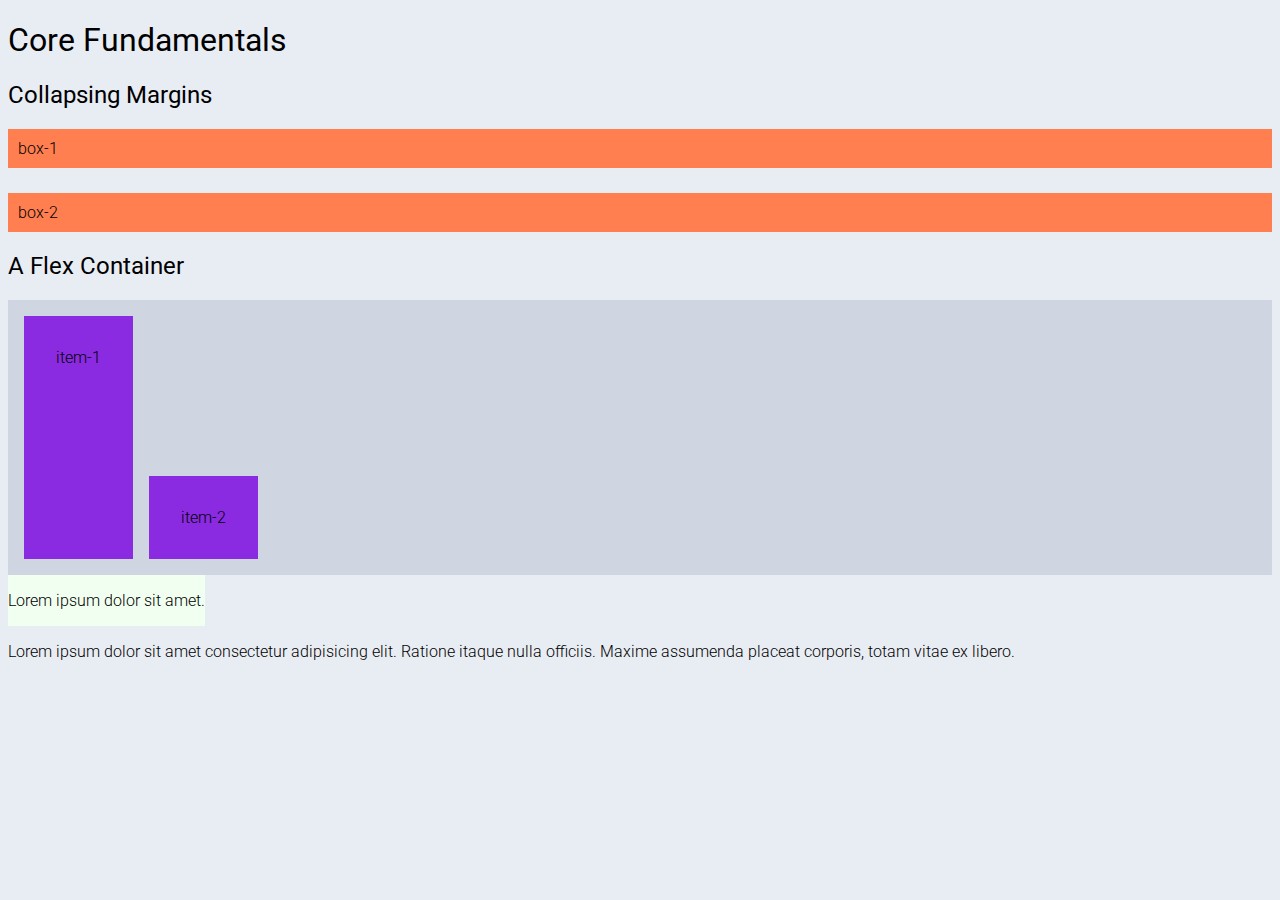
<file: 01_box-model-fundamentals/index.html>
<!DOCTYPE html>
<html lang="en">
<head>
    <meta charset="UTF-8">
    <meta http-equiv="X-UA-Compatible" content="IE=edge">
    <meta name="viewport" content="width=device-width, initial-scale=1.0">
    <link rel="stylesheet" href="style.css">
    <title>Sandbox | Core CSS Fundamentals</title>
</head>
<body>
    
    <h1>Core Fundamentals</h1>

    <h2>Collapsing Margins</h2>
    <div class="box box-1">box-1</div>
    <div class="box box-2">box-2</div>

    <h2>A Flex Container</h2>
    <div class="flex-container">
        <span class="flex-item">item-1</span>
        <div class="flex-item">item-2</div>
    </div>
    <span class="span">Lorem ipsum dolor sit amet.</span>
    <p>Lorem ipsum dolor sit amet consectetur adipisicing elit. Ratione itaque nulla officiis. Maxime assumenda placeat corporis, totam vitae ex libero.</p>

</body>
</html>
</file>
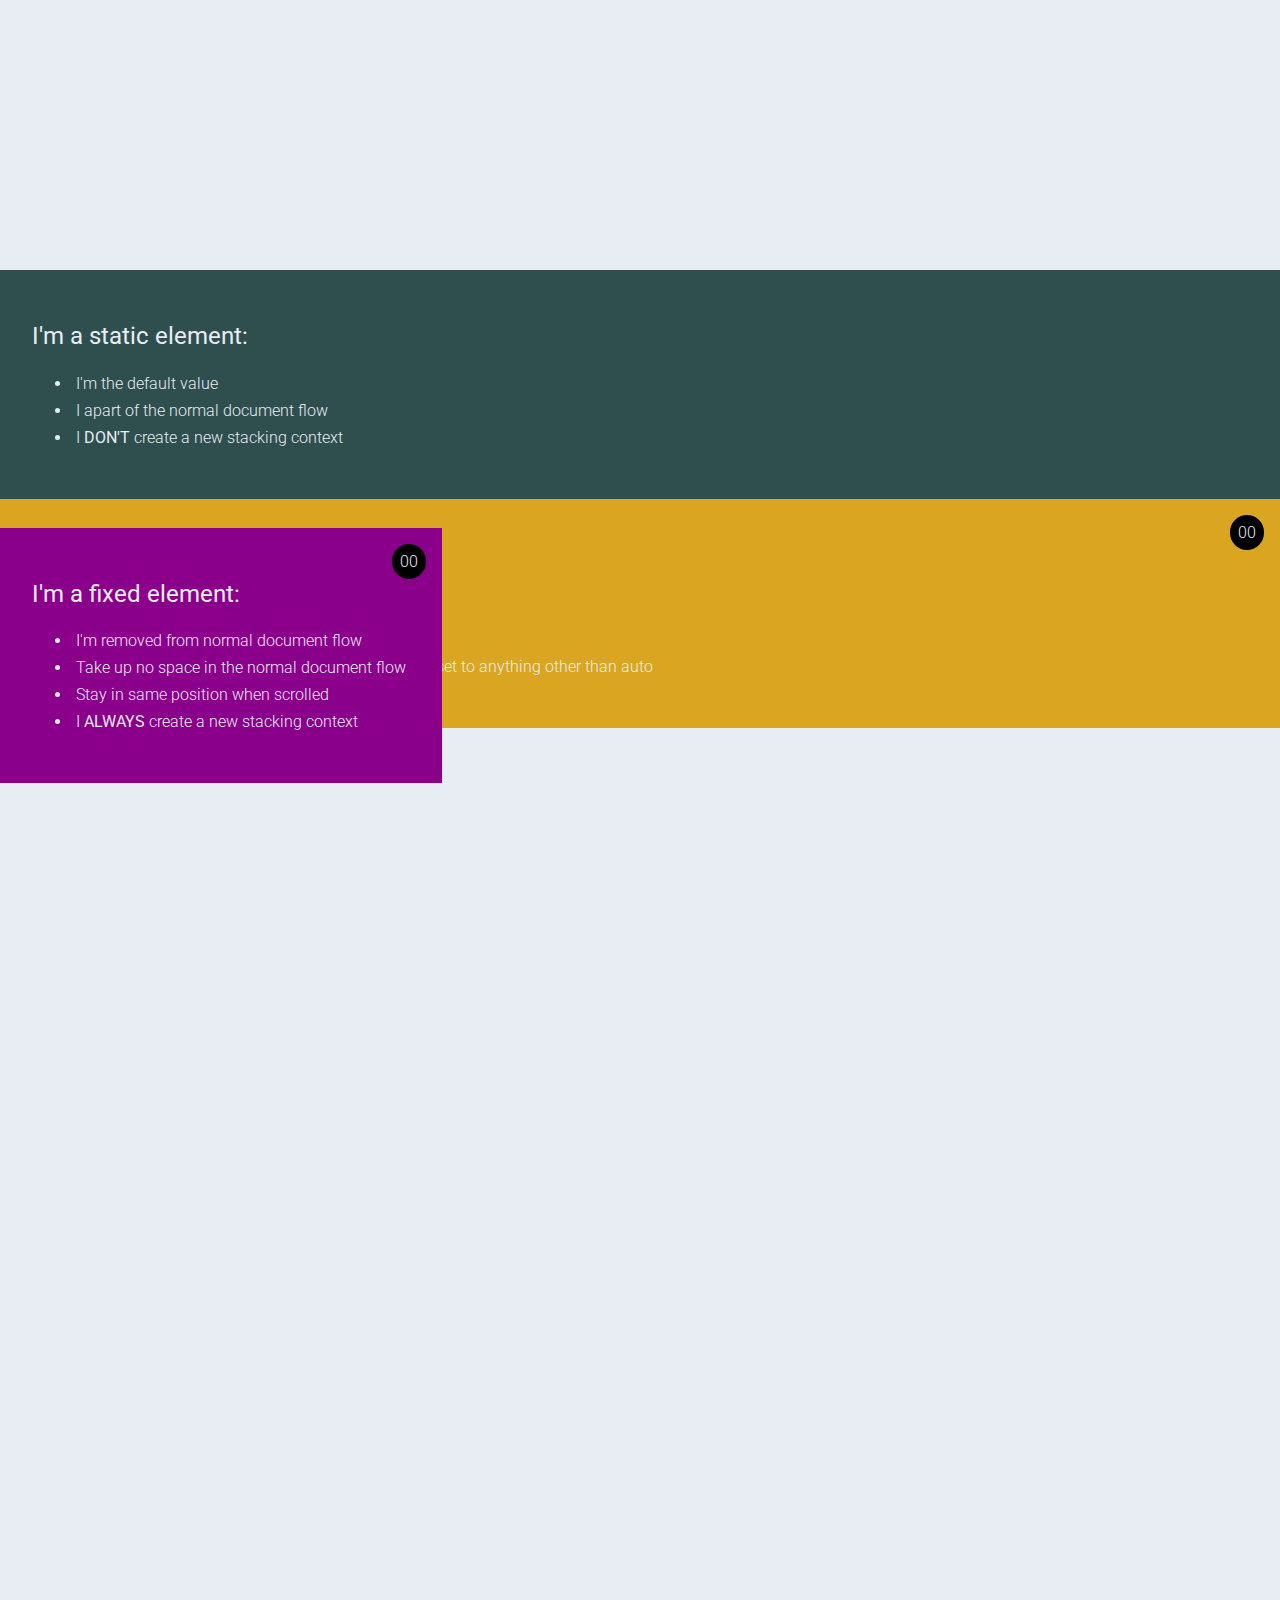
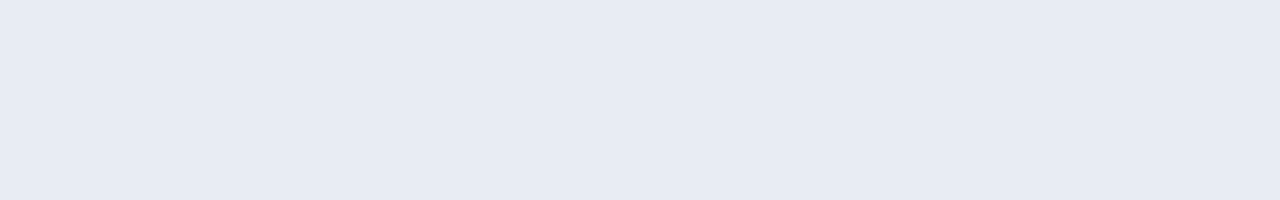
<file: 02_position-and-z-index-fundamentals/index.html>
<!DOCTYPE html>
<html lang="en">
<head>
    <meta charset="UTF-8">
    <meta http-equiv="X-UA-Compatible" content="IE=edge">
    <meta name="viewport" content="width=device-width, initial-scale=1.0">
    <link rel="stylesheet" href="style.css">
    <title> CSS Fundamentals | position & z-index</title>
</head>
<body>
    
    <div class="common-page-banner"></div>
    
    <!-- STATIC -->
    <div class="box box--static">
        <h2>I'm a static element:</h2>
        <ul class="box-list">
            <li class="box-list-item">I'm the default value</li>
            <li class="box-list-item">I apart of the normal document flow</li>
            <li class="box-list-item">I <strong>DON'T</strong> create a new stacking context</li>
        </ul>
    </div>

    <!-- STICKY -->
    <!-- <div class="box box--sticky | u-is-sticky">
        <span class="box-index-tracker">10</span>
        <h2>I'm a sticky element:</h2> 
        <ul class="box-list">
            <li class="box-list-item">I'm positioned in normal document flow</li>
            <li class="box-list-item">I offset relative to closest my scrolling ancestor</li>
            <li class="box-list-item">I stick to my nearest ancestor that has a scrolling feature</li>
            <li>I <strong>ALWAYS</strong> create a new stacking context</li>
        </ul>
    </div> -->

     <!-- ABSOLUTE -->
     <!-- <div class="box box--absolute | u-is-absolute">
        <span class="box-index-tracker">90</span>
        <h2>I'm an absolute element:</h2>
        <ul class="box-list">
            <li class="box-list-item">I'm removed from the normal document flow</li>
            <li class="box-list-item">Take up no space in the normal document flow</li>
            <li class="box-list-item">Am positioned relative to closest positioned ancestor</li>
            <li class="box-list-item">I don't collapse margins</li>
            <li class="box-list-item">I create a new stacking context when my z-index is set to anything other than auto</li>
        </ul>
    </div> -->

    <!-- RELATIVE -->
    <div class="box box--relative | u-is-relative">
        <span class="box-index-tracker">00</span>
        <h2>I'm a relative element</h2>
        <ul class="box-list">
            <li class="box-list-item">I'm positioned relative to the normal document flow</li>
            <li class="box-list-item">My offset doesn't affect any other elements</li>
            <li class="box-list-item">I create a new stacking context when my z-index is set to anything other than auto</li>
        </ul>
    </div>

    <!-- FIXED -->
    <div class="box box--fixed | u-is-fixed">
        <span class="box-index-tracker">00</span>
        <h2>I'm a fixed element:</h2>
        <ul class="box-list">
            <li class="box-list-item">I'm removed from normal document flow</li>
            <li class="box-list-item">Take up no space in the normal document flow</li>
            <li class="box-list-item">Stay in same position when scrolled</li>
            <li class="box-list-item">I <strong>ALWAYS</strong> create a new stacking context</li>
        </ul>
    </div>

</body>
</html>
</file>
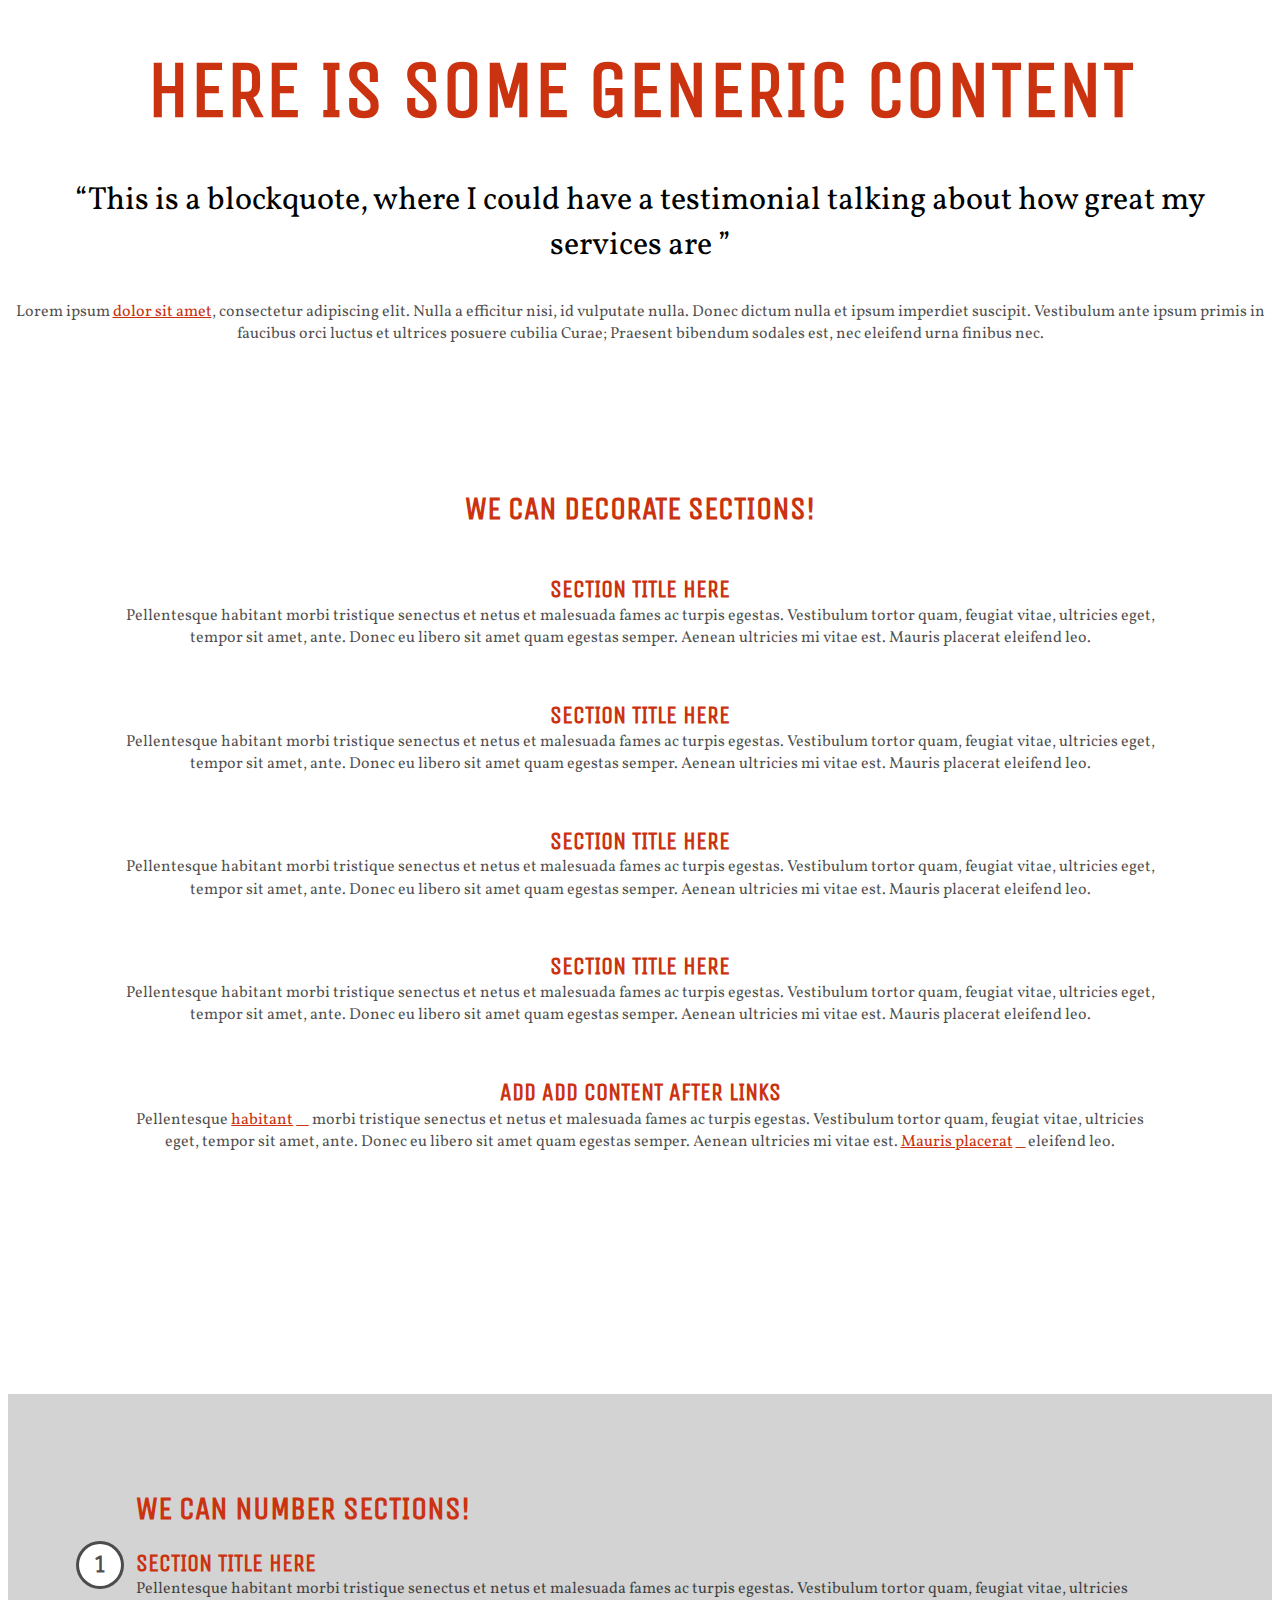
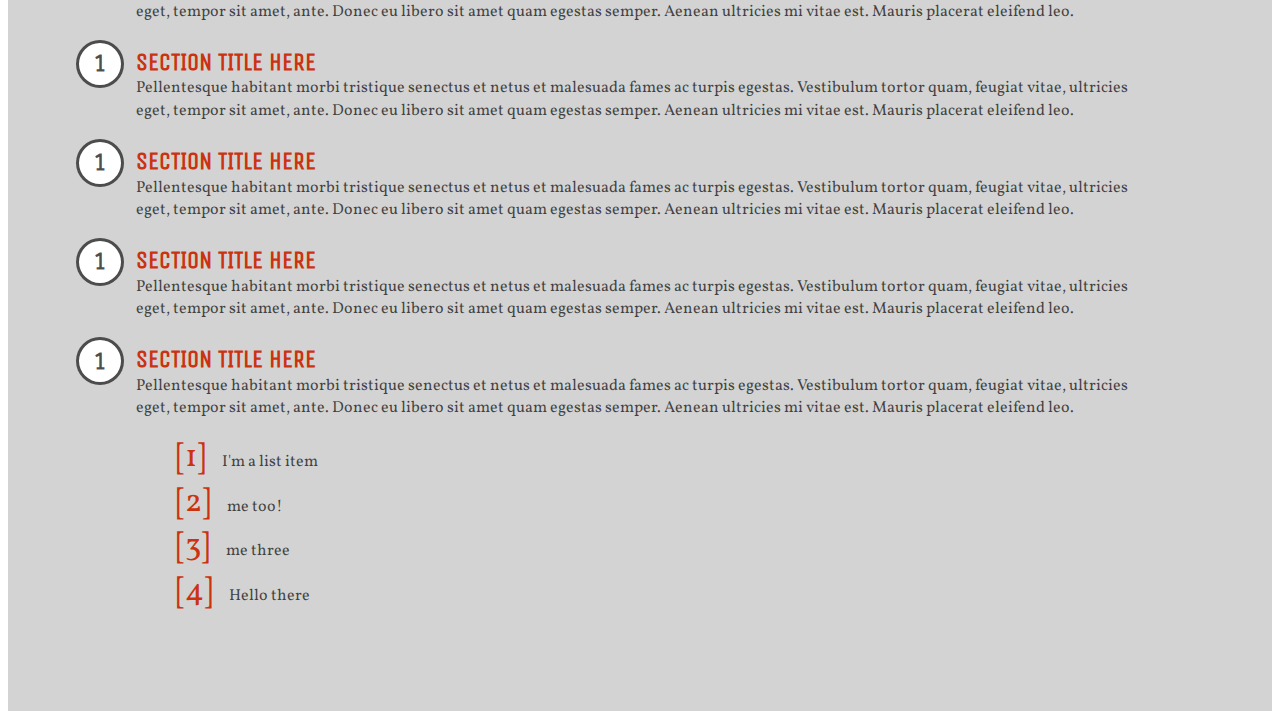
<file: 04_before-and-after-pseudo-elements/index.html>
<!DOCTYPE html>
<html lang="en">

<head>
    <meta charset="UTF-8">
    <meta http-equiv="X-UA-Compatible" content="IE=edge">
    <meta name="viewport" content="width=device-width, initial-scale=1.0">
    <link rel="stylesheet" href="https://cdnjs.cloudflare.com/ajax/libs/font-awesome/6.3.0/css/all.min.css" integrity="sha512-SzlrxWUlpfuzQ+pcUCosxcglQRNAq/DZjVsC0lE40xsADsfeQoEypE+enwcOiGjk/bSuGGKHEyjSoQ1zVisanQ==" crossorigin="anonymous" referrerpolicy="no-referrer" />
    <link rel="stylesheet" href="style.css">
    <title>CSS Fundamentals | Before & After Psuedo Elemetns</title>
</head>

<body>

    <h1 class="intro">Here is some generic content</h1>

    <blockquote>This is a blockquote, where I could have a testimonial talking about how great my services are
    </blockquote>

    <p>Lorem ipsum <a href="#" data-tool-tip="a cool tool tip">dolor sit amet</a>, consectetur adipiscing elit. Nulla a
        efficitur nisi, id vulputate nulla. Donec dictum nulla et ipsum imperdiet suscipit. Vestibulum ante ipsum primis
        in faucibus orci luctus et ultrices posuere cubilia Curae; Praesent bibendum sodales est, nec eleifend urna
        finibus nec. </p>


    <div class="decorations">
        <h1>We can decorate sections!</h1>
        <h2 class="section-title-with-deco">Section title here</h2>
        <p>Pellentesque habitant morbi tristique senectus et netus et malesuada fames ac turpis egestas. Vestibulum
            tortor quam, feugiat vitae, ultricies eget, tempor sit amet, ante. Donec eu libero sit amet quam egestas
            semper. Aenean ultricies mi vitae est. Mauris placerat eleifend leo.</p>
        <h2 class="section-title-with-deco">Section title here</h2>
        <p>Pellentesque habitant morbi tristique senectus et netus et malesuada fames ac turpis egestas. Vestibulum
            tortor quam, feugiat vitae, ultricies eget, tempor sit amet, ante. Donec eu libero sit amet quam egestas
            semper. Aenean ultricies mi vitae est. Mauris placerat eleifend leo.</p>
        <h2 class="section-title-with-deco">Section title here</h2>
        <p>Pellentesque habitant morbi tristique senectus et netus et malesuada fames ac turpis egestas. Vestibulum
            tortor quam, feugiat vitae, ultricies eget, tempor sit amet, ante. Donec eu libero sit amet quam egestas
            semper. Aenean ultricies mi vitae est. Mauris placerat eleifend leo.</p>
        <h2 class="section-title-with-deco">Section title here</h2>
        <p>Pellentesque habitant morbi tristique senectus et netus et malesuada fames ac turpis egestas. Vestibulum
            tortor quam, feugiat vitae, ultricies eget, tempor sit amet, ante. Donec eu libero sit amet quam egestas
            semper. Aenean ultricies mi vitae est. Mauris placerat eleifend leo.</p>
        <h2 class="section-title-with-deco">Add add content after links</h2>
        <p>Pellentesque <a href="example.pdf">habitant</a> morbi tristique senectus et netus et malesuada fames ac
            turpis egestas. Vestibulum tortor quam, feugiat vitae, ultricies eget, tempor sit amet, ante. Donec eu
            libero sit amet quam egestas semper. Aenean ultricies mi vitae est. <a href="https://#"
                target="_blank">Mauris placerat</a> eleifend leo.</p>
    </div>


    <div class="counters">
        <h1>We can number sections!</h1>
        <h2 class="section-title">Section title here</h2>
        <p>Pellentesque habitant morbi tristique senectus et netus et malesuada fames ac turpis egestas. Vestibulum
            tortor quam, feugiat vitae, ultricies eget, tempor sit amet, ante. Donec eu libero sit amet quam egestas
            semper. Aenean ultricies mi vitae est. Mauris placerat eleifend leo.</p>
        <h2 class="section-title">Section title here</h2>
        <p>Pellentesque habitant morbi tristique senectus et netus et malesuada fames ac turpis egestas. Vestibulum
            tortor quam, feugiat vitae, ultricies eget, tempor sit amet, ante. Donec eu libero sit amet quam egestas
            semper. Aenean ultricies mi vitae est. Mauris placerat eleifend leo.</p>
        <h2 class="section-title">Section title here</h2>
        <p>Pellentesque habitant morbi tristique senectus et netus et malesuada fames ac turpis egestas. Vestibulum
            tortor quam, feugiat vitae, ultricies eget, tempor sit amet, ante. Donec eu libero sit amet quam egestas
            semper. Aenean ultricies mi vitae est. Mauris placerat eleifend leo.</p>
        <h2 class="section-title">Section title here</h2>
        <p>Pellentesque habitant morbi tristique senectus et netus et malesuada fames ac turpis egestas. Vestibulum
            tortor quam, feugiat vitae, ultricies eget, tempor sit amet, ante. Donec eu libero sit amet quam egestas
            semper. Aenean ultricies mi vitae est. Mauris placerat eleifend leo.</p>
        <h2 class="section-title">Section title here</h2>
        <p>Pellentesque habitant morbi tristique senectus et netus et malesuada fames ac turpis egestas. Vestibulum
            tortor quam, feugiat vitae, ultricies eget, tempor sit amet, ante. Donec eu libero sit amet quam egestas
            semper. Aenean ultricies mi vitae est. Mauris placerat eleifend leo.</p>
        <ol>
            <li>I'm a list item</li>
            <li>me too!</li>
            <li>me three</li>
            <li>Hello there</li>
        </ol>

    </div>
</body>

</html>
</file>
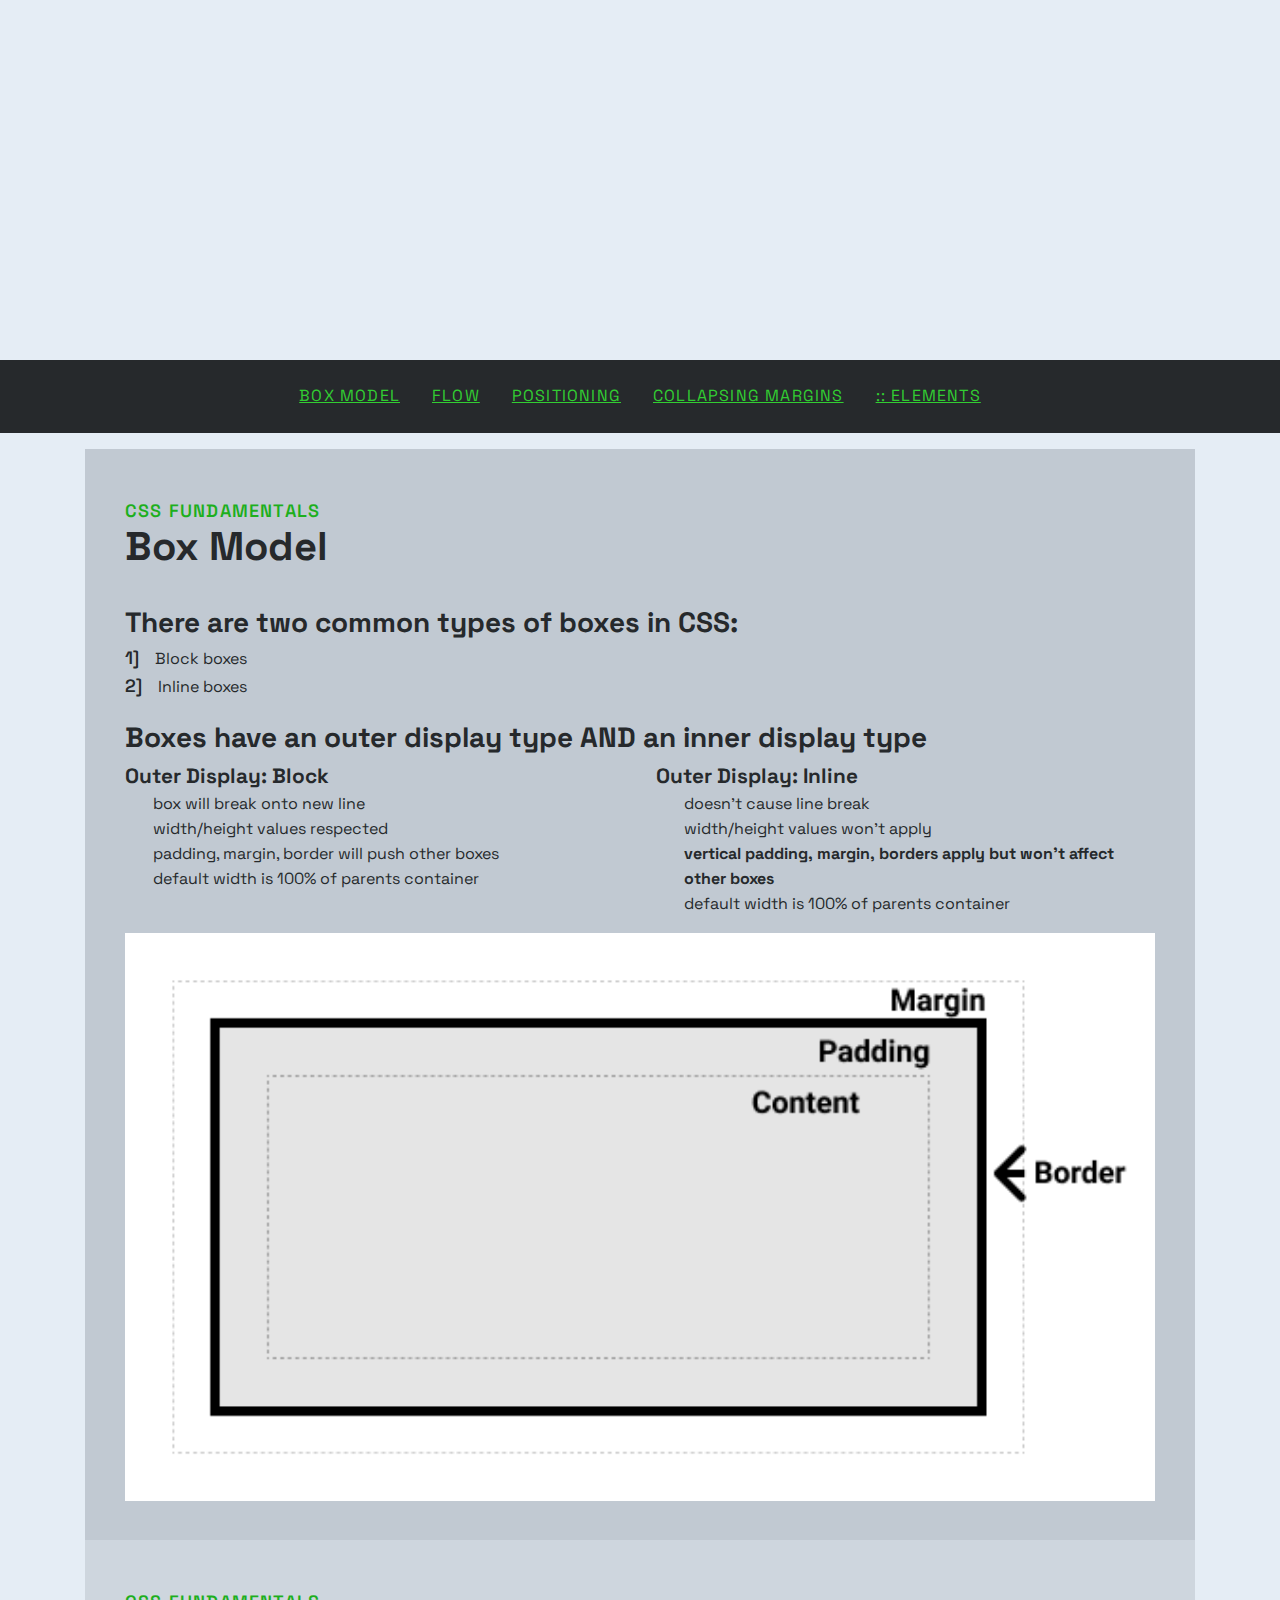
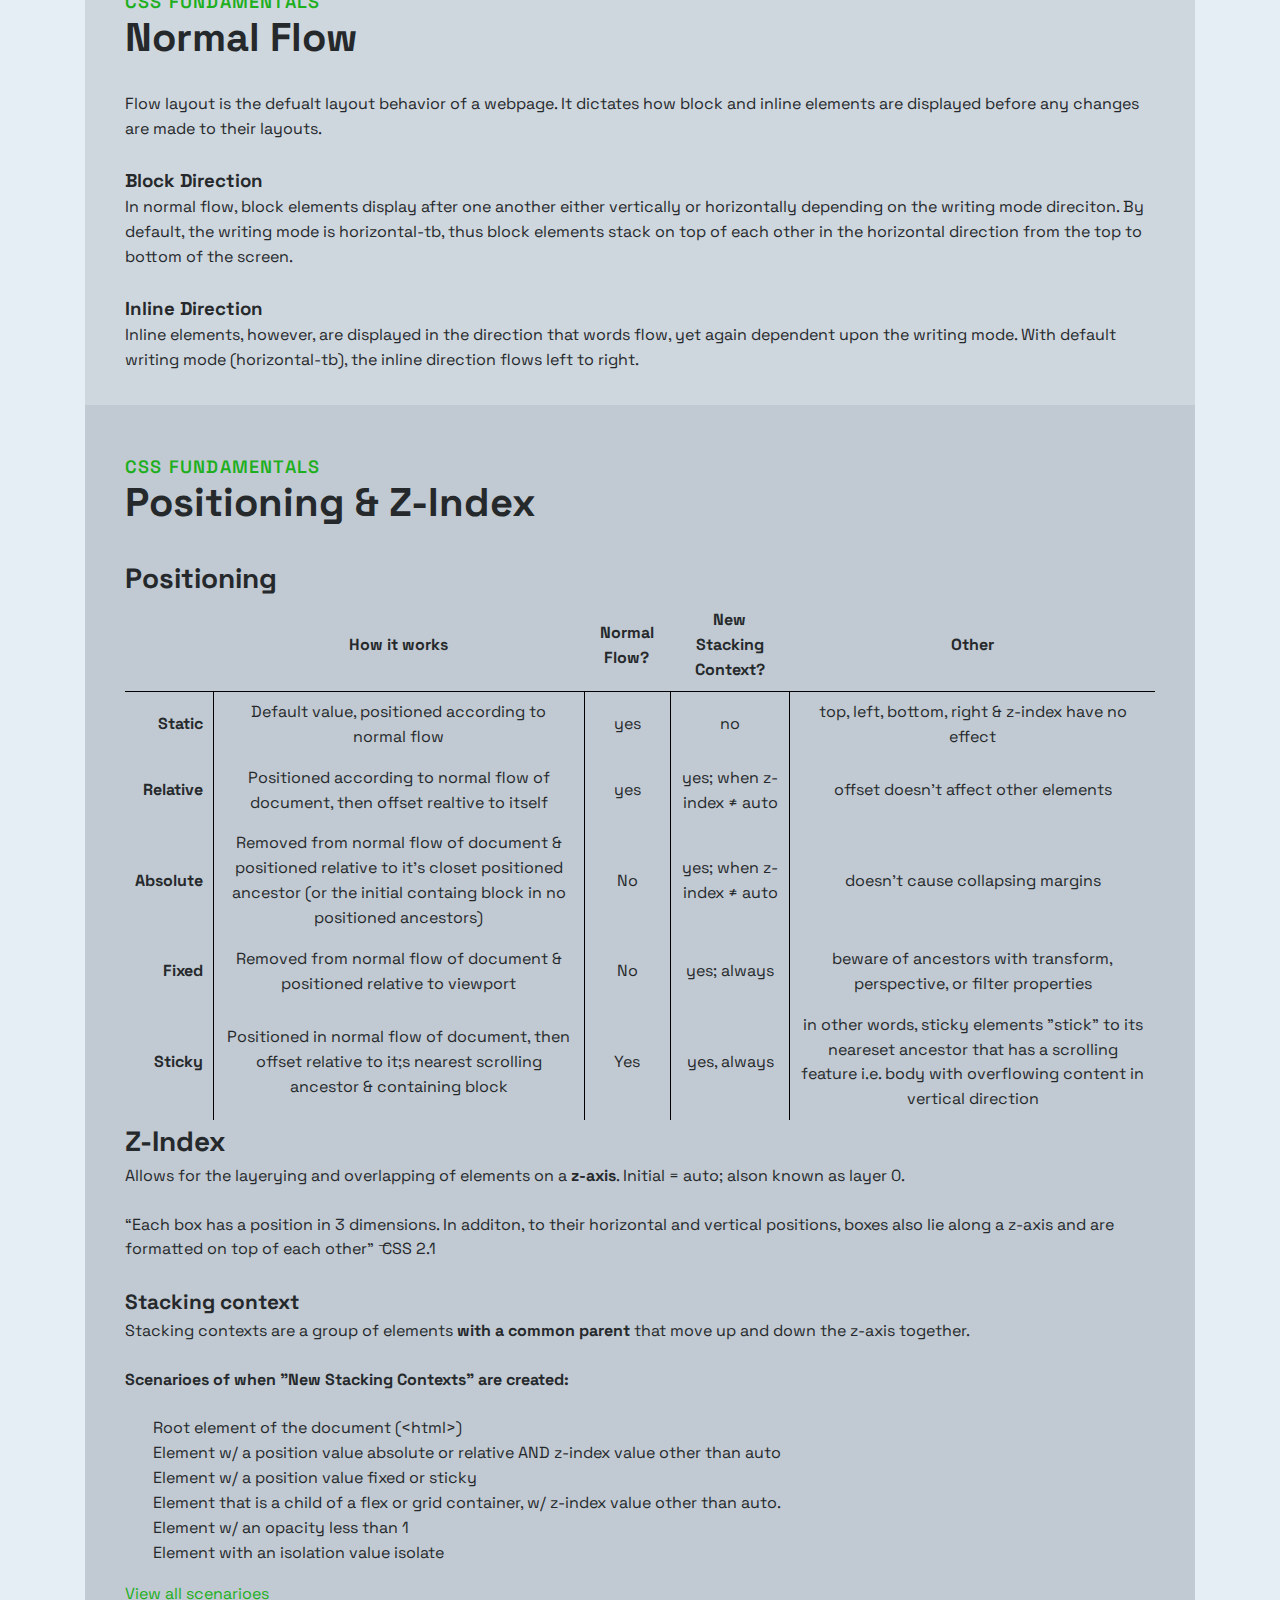
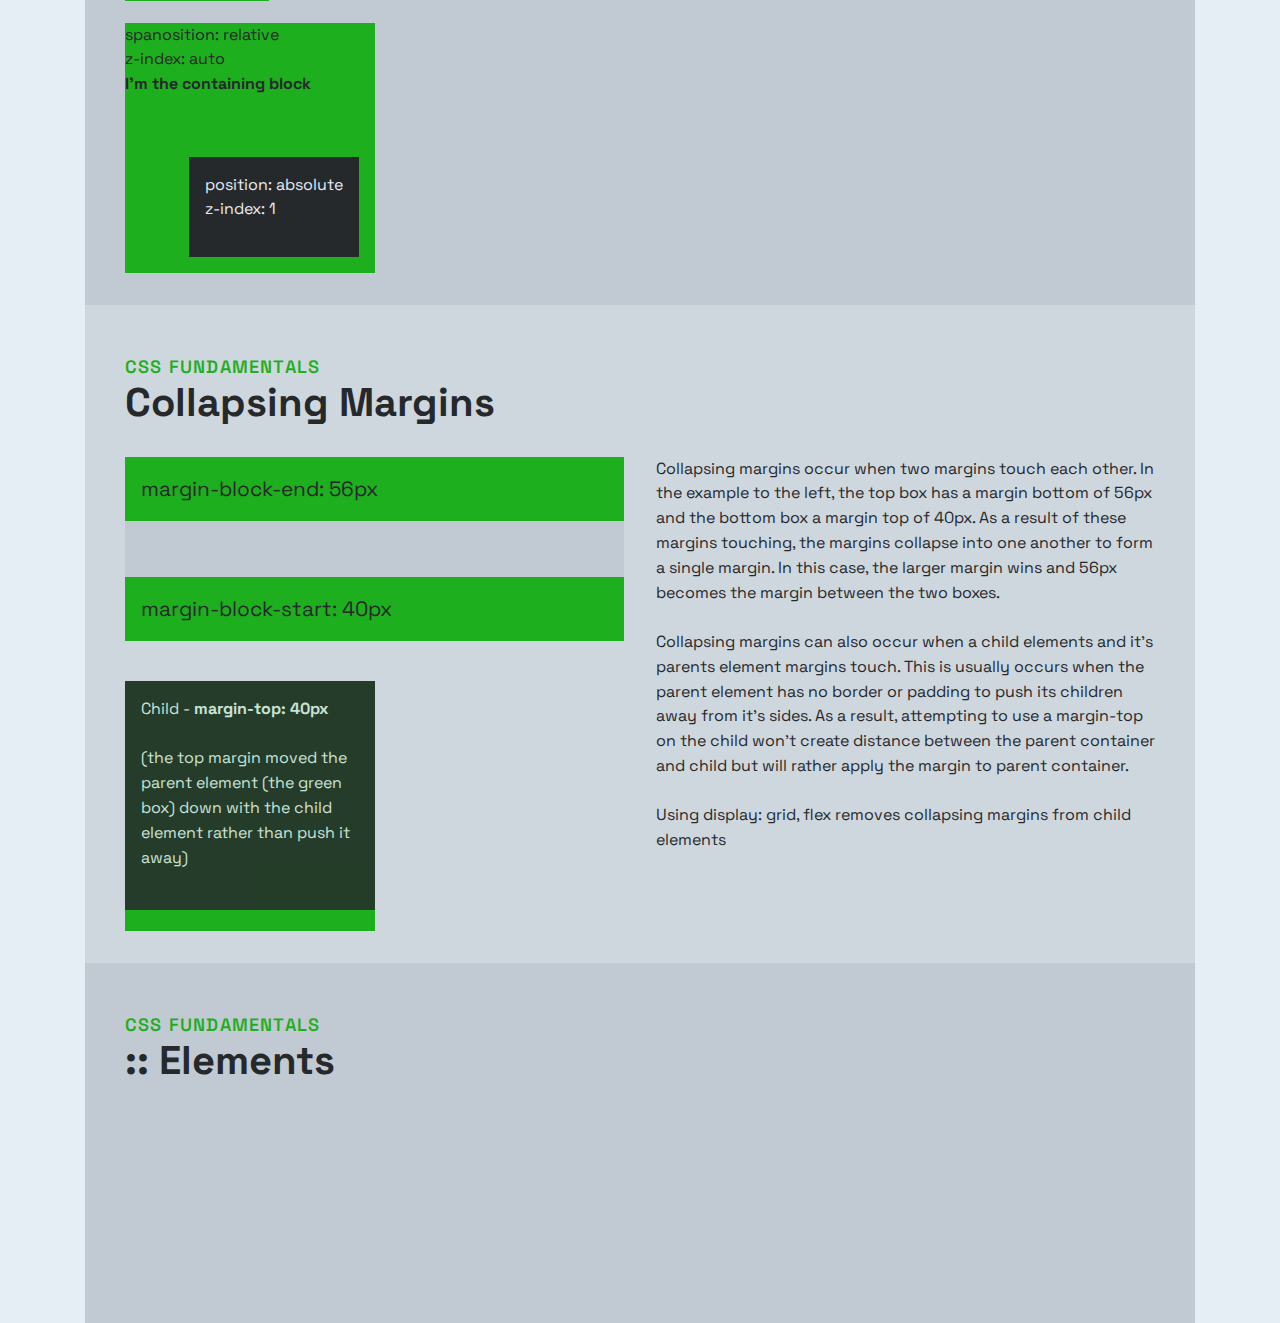
<file: 05_fundamentals-review/index.html>
<!DOCTYPE html>
<html lang="en">

<head>
    <meta charset="UTF-8">
    <meta http-equiv="X-UA-Compatible" content="IE=edge">
    <meta name="viewport" content="width=device-width, initial-scale=1.0">
    <link rel="stylesheet" href="https://cdnjs.cloudflare.com/ajax/libs/font-awesome/6.3.0/css/all.min.css"
        integrity="sha512-SzlrxWUlpfuzQ+pcUCosxcglQRNAq/DZjVsC0lE40xsADsfeQoEypE+enwcOiGjk/bSuGGKHEyjSoQ1zVisanQ=="
        crossorigin="anonymous" referrerpolicy="no-referrer" />
    <link rel="stylesheet" href="style.css">
    <title>CSS Fundamentals | Review</title>
</head>

<body>

    <div class="page-banner"></div>

    <nav class="main-nav">
        <div class="container">
            <ul class="main-nav-list">
                <li class="main-nav-item">
                    <a class="main-nav-link" href="#">BOX MODEL</a>
                </li>
                <li class="main-nav-item">
                    <a class="main-nav-link" href="#">FLOW</a>
                </li>
                <li class="main-nav-item">
                    <a class="main-nav-link" href="#">POSITIONING</a>
                </li>
                <li class="main-nav-item">
                    <a class="main-nav-link" href="#">COLLAPSING MARGINS</a>
                </li>
                <li class="main-nav-item">
                    <a class="main-nav-link" href="#">:: ELEMENTS</a>
                </li>
            </ul>
        </div>
    </nav>

    <div class="container">

        <!-- SECTION | box model -->
        <section class="page-section">
            <span class="overline">CSS FUNDAMENTALS</span>
            <h2 class="heading-2">Box Model</h2>
            <h3 class="heading-3">There are two common types of boxes in CSS:</h3>
            <ol class="ordered-list" style="font-size: inherit;">
                <li class="ordered-list-item">Block boxes</li>
                <li class="ordered-list-item">Inline boxes</li>
            </ol>
            <h3 class="heading-3">Boxes have an outer display type AND an inner display type</h3>
            <div class="even-columns">
                <div>
                    <h4 class="heading-4">Outer Display: Block</h4>
                    <ul class="unordered-list">
                        <li class="unordered-list-item">box will break onto new line</li>
                        <li class="unordered-list-item">width/height values respected</li>
                        <li class="unordered-list-item">padding, margin, border will push other boxes</li>
                        <li class="unordered-list-item">default width is 100% of parents container</li>
                    </ul>
                </div>
                <div>
                    <h4 class="heading-4">Outer Display: Inline</h4>
                    <ul class="unordered-list">
                        <li class="unordered-list-item">doesn't cause line break</li>
                        <li class="unordered-list-item">width/height values won't apply</li>
                        <li class="unordered-list-item"><strong>vertical padding, margin, borders apply but won't affect
                                other boxes</strong></li>
                        <li class="unordered-list-item">default width is 100% of parents container</li>
                    </ul>
                </div>
            </div>
            <img src="images/box-model.png" alt="CSS box model">
        </section>

        <!-- SECTION | normal flow -->
        <section class="page-section">
            <span class="overline">CSS FUNDAMENTALS</span>
            <h2 class="heading-2">Normal Flow</h2>
            <p>Flow layout is the defualt layout behavior of a webpage. It dictates how block and inline elements are
                displayed before any changes are made to their layouts.</p>
            <h3>Block Direction</h3>
            <p>In normal flow, block elements display after one another either vertically or horizontally depending on
                the writing mode direciton. By default, the writing mode is horizontal-tb, thus block elements stack on
                top of each other in the horizontal direction from the top to bottom of the screen.</p>
            <h3>Inline Direction</h3>
            Inline elements, however, are displayed in the direction that words flow, yet again dependent upon the
            writing mode. With default writing mode (horizontal-tb), the inline direction flows left to right.
        </section>

        <!-- SECTION | positioning & z-index -->
        <section class="page-section">
            <span class="overline">CSS FUNDAMENTALS</span>
            <h2 class="heading-2">Positioning & Z-Index</h2>

            <h3 class="heading-3">Positioning</h3>

            <table class="table" cellspacing="0">
                <tr class="table-heading-row">
                  <th>&nbsp;</th>
                  <th>How it works</th>
                  <th>Normal Flow?</th>
                  <th>New Stacking Context?</th>
                  <th>Other</th>
                </tr>
                <tr>
                  <th>Static</th>
                  <td>Default value, positioned according to normal flow</td>
                  <td>yes</td>
                  <td>no</td>
                  <td>top, left, bottom, right & z-index have no effect</td>
                </tr>
                <tr>
                  <th>Relative</th>
                  <td>Positioned according to normal flow of document, then offset realtive to itself</td>
                  <td>yes</td>
                  <td>yes; when z-index ≠ auto</td>
                  <td>offset doesn't affect other elements</td>
                </tr>
                <tr>
                  <th>Absolute</th>
                  <td>Removed from normal flow of document & positioned relative to it's closet positioned ancestor (or the initial containg block in no positioned ancestors) </td>
                  <td>No</td>
                  <td>yes; when z-index ≠ auto</td>
                  <td>doesn't cause collapsing margins</td>
                </tr>
                <tr>
                  <th>Fixed</th>
                  <td>Removed from normal flow of document & positioned relative to viewport</td>
                  <td>No</td>
                  <td>yes; always</td>
                  <td>beware of ancestors with transform, perspective, or filter properties</td>
                </tr>
                <tr>
                  <th>Sticky</th>
                  <td>Positioned in normal flow of document, then offset relative to it;s nearest scrolling ancestor & containing block</td>
                  <td>Yes</td>
                  <td>yes, always</td>
                  <td>in other words, sticky elements "stick" to its neareset ancestor that has a scrolling feature i.e. body with overflowing content in vertical direction</td>
                </tr>
              </table>
              
              <h3 class="heading-3">Z-Index</h3>
              <p>Allows for the layerying and overlapping of elements on a <strong>z-axis</strong>. Initial = auto; alson known as layer 0.</p>
              <p><q>Each box has a position in 3 dimensions. In additon, to their horizontal and vertical positions, boxes also lie along a z-axis and are formatted on top of each other</q>  ̶ CSS 2.1</p>
              <h4 class="heading-4">Stacking context</h4>
              <p>Stacking contexts are a group of elements <strong>with a common parent</strong> that move up and down the z-axis together.</p>
              <p><strong>Scenarioes of when "New Stacking Contexts" are created: </strong></p>
              <ul>
                <li class="unordered-list-item">Root element of the document (&lt;html&gt;)</li>
                <li class="unordered-list-item">Element w/ a position value absolute or relative AND z-index value other than auto</li>
                <li class="unordered-list-item">Element w/ a position value fixed or sticky</li>
                <li class="unordered-list-item">Element that is a child of a flex or grid container, w/ z-index value other than auto.</li>
                <li class="unordered-list-item">Element w/ an opacity less than 1</li>
                <li class="unordered-list-item">Element with an isolation value isolate</li>
              </ul>
              <a class="link link-primary" href="https://developer.mozilla.org/en-US/docs/Web/CSS/CSS_Positioning/Understanding_z_index/The_stacking_context" target="_blank">View all scenarioes</a>
              <div class="box-fixed box-primary">
                <span>spanosition: relative</span></br>
                <span>z-index: auto</span></br>
                <span><strong>I'm the containing block</strong></span>
                <div class="box-child box-child-bottom-right">
                    <span>position: absolute</span> </br>
                    <span>z-index: 1</span>
                </div>
              </div>
        </section>

        <!-- SECTION | collapsing margins -->
        <section class="page-section collapsing">
            <span class="overline">CSS FUNDAMENTALS</span>
            <h2 class="heading-2">Collapsing Margins</h2>
            <div class="even-columns">
                <div>
                    <div class="u-bg-neutral-400">
                        <div class="box box-primary | u-margin-block-end-56">
                            <span class="heading-4">margin-block-end: 56px</span>
                        </div>
                        <div class="box box-primary | u-margin-block-start-40">
                            <span class="heading-4">margin-block-start: 40px</span>
                        </div>
                    </div>
                    <div class="box box-fixed box-primary box-padding-none">
                        <div class="box-child | u-margin-block-start-40" style="opacity: .85;"><p>Child - <strong>margin-top: 40px</strong></p>
                        <p>(the top margin moved the parent element (the green box) down with the child element rather than push it away)</p></div>
                    </div>
                </div>
                <div>
                    <p>Collapsing margins occur when two margins touch each other. In the example to the left, the top box has a margin bottom of 56px and the bottom box a margin top of 40px. As a result of these margins touching, the margins collapse into one another to form a single margin. In this case, the larger margin wins and 56px becomes the margin between the two boxes.</p>
                    <p>Collapsing margins can also occur when a child elements and it's parents element margins touch.  This is usually occurs when the parent element has no border or padding to push its children away from it's sides. As a result, attempting to use a margin-top on the child won't create distance between the parent container and child but will rather apply the margin to parent container.</p>
                    <p>Using display: grid, flex removes collapsing margins from child elements</p>
                </div>
            </div>
        </section>

        <!-- SECTION | before & after pseudo elemtns -->
        <section class="page-section">
            <span class="overline">CSS FUNDAMENTALS</span>
            <h2 class="heading-2">:: Elements</h2>
        </section>

    </div>

</body>

</html>
</file>
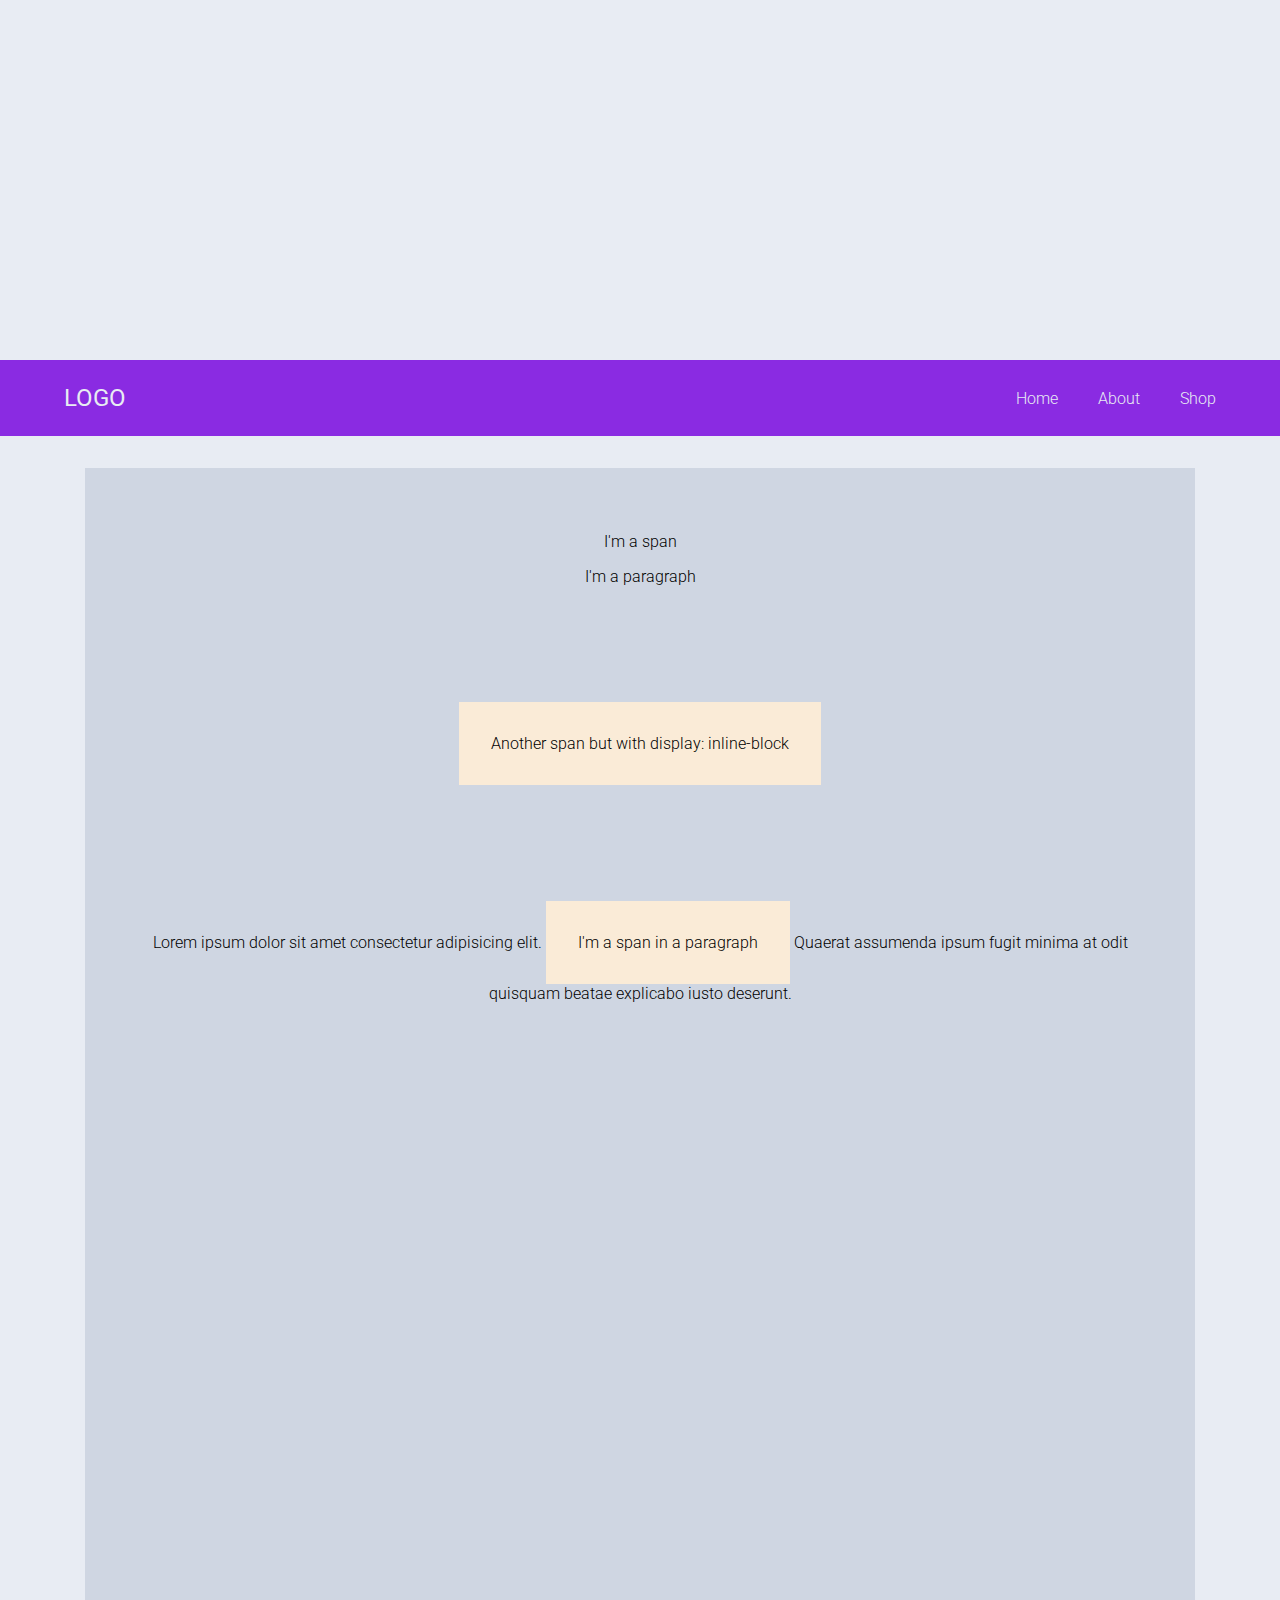
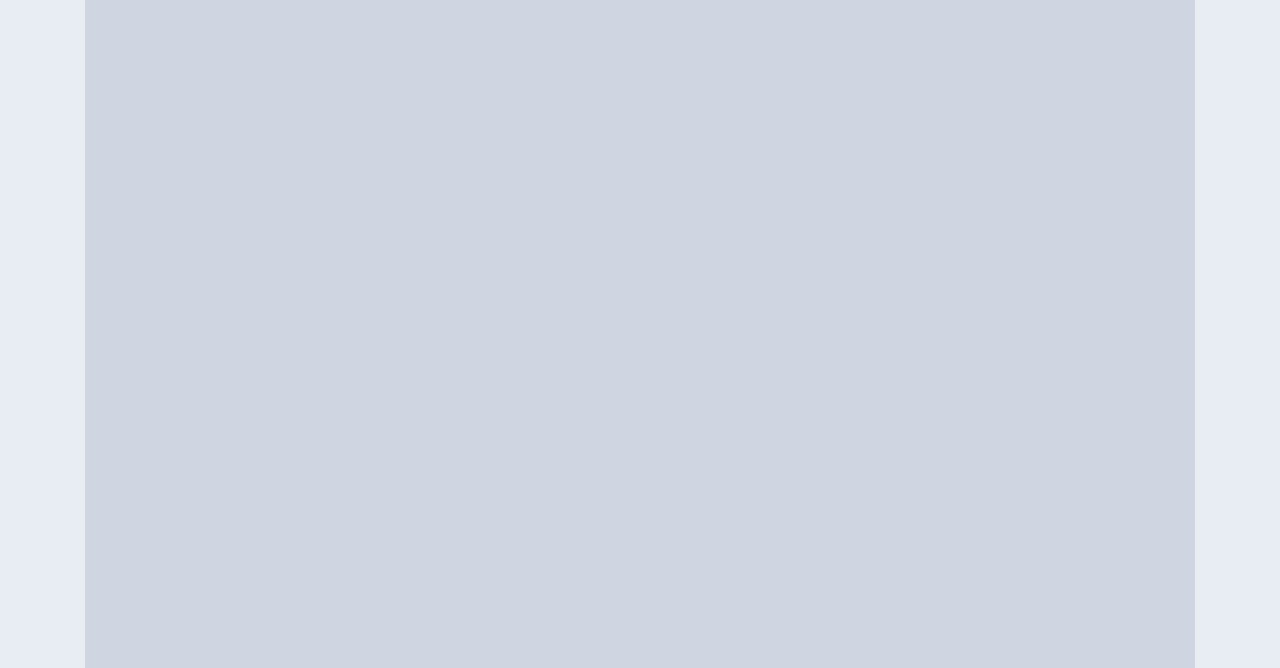
<file: fundamentals-sandbox/index.html>
<!DOCTYPE html>
<html lang="en">
<head>
    <meta charset="UTF-8">
    <meta http-equiv="X-UA-Compatible" content="IE=edge">
    <meta name="viewport" content="width=device-width, initial-scale=1.0">
    <link rel="stylesheet" href="style.css">
    <title>Fundamentals Practice</title> 
</head>
<body>
    
    <div class="common-page-banner"></div>

    <nav class="main-nav">
        <h2 class="logo">LOGO</h2>
        <ul class="main-nav-list">
            <li class="main-nav-list-item"><a href="">Home</a></li>
            <li class="main-nav-list-item"><a href="">About</a></li>
            <li class="main-nav-list-item"><a href="">Shop</a></li>
        </ul>
    </nav>

    <main class="site-main">
        <div class="site-main-content container">
            <span>I'm a span</span>
            <p class="paragraph">I'm a paragraph</p>
            <span class="span u-inline-block">Another span but with display: inline-block</span>
            <p class="paragraph">Lorem ipsum dolor sit amet consectetur adipisicing elit. <span class="span u-inline-block">I'm a span in a paragraph</span> Quaerat assumenda ipsum fugit minima at odit quisquam beatae explicabo iusto deserunt.</p>
        </div>
    </main>
    

</body>
</html>
</file>
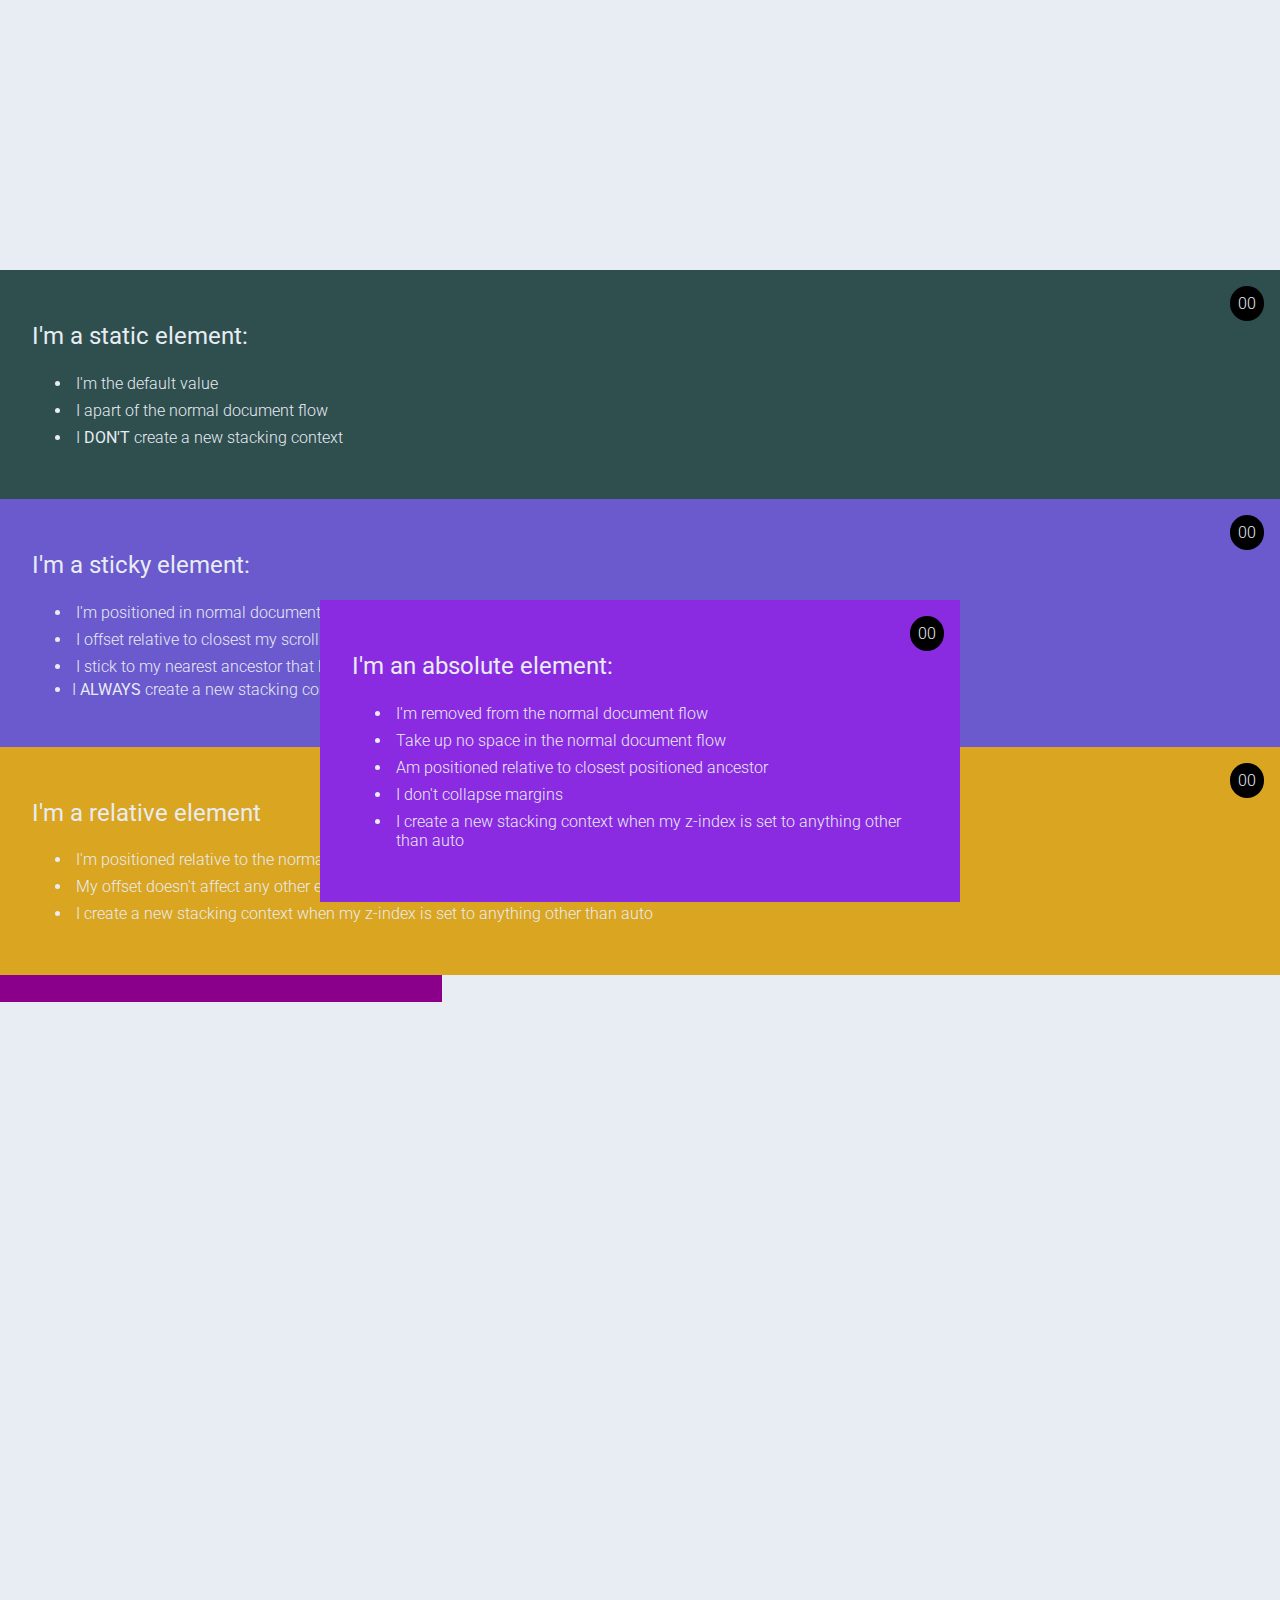
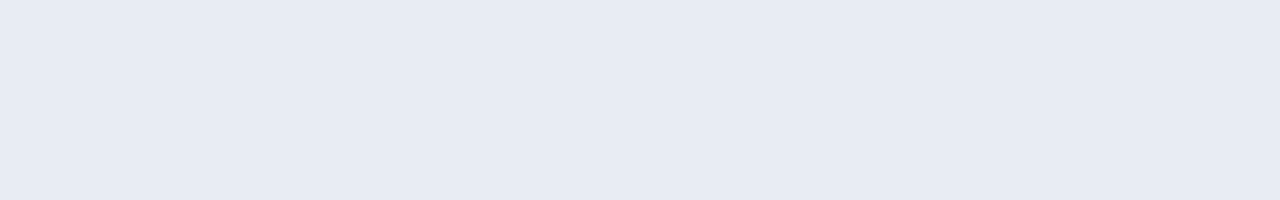
<file: position-and-z-index-fundamentals/index.html>
<!DOCTYPE html>
<html lang="en">
<head>
    <meta charset="UTF-8">
    <meta http-equiv="X-UA-Compatible" content="IE=edge">
    <meta name="viewport" content="width=device-width, initial-scale=1.0">
    <link rel="stylesheet" href="style.css">
    <title> CSS Fundamentals | position & z-index</title>
</head>
<body>
    
    <div class="common-page-header"></div>
    
    <!-- STATIC -->
    <div class="box box--static">
        <span class="box-index-tracker">00</span>
        <h2>I'm a static element:</h2>
        <ul class="box-list">
            <li class="box-list-item">I'm the default value</li>
            <li class="box-list-item">I apart of the normal document flow</li>
            <li class="box-list-item">I <strong>DON'T</strong> create a new stacking context</li>
        </ul>
    </div>

    <!-- STICKY -->
    <div class="box box--sticky | u-is-sticky">
        <span class="box-index-tracker">00</span>
        <h2>I'm a sticky element:</h2> 
        <ul class="box-list">
            <li class="box-list-item">I'm positioned in normal document flow</li>
            <li class="box-list-item">I offset relative to closest my scrolling ancestor</li>
            <li class="box-list-item">I stick to my nearest ancestor that has a scrolling feature</li>
            <li>I <strong>ALWAYS</strong> create a new stacking context</li>
        </ul>
    </div>

     <!-- ABSOLUTE -->
     <div class="box box--absolute | u-is-absolute">
        <span class="box-index-tracker">00</span>
        <h2>I'm an absolute element:</h2>
        <ul class="box-list">
            <li class="box-list-item">I'm removed from the normal document flow</li>
            <li class="box-list-item">Take up no space in the normal document flow</li>
            <li class="box-list-item">Am positioned relative to closest positioned ancestor</li>
            <li class="box-list-item">I don't collapse margins</li>
            <li class="box-list-item">I create a new stacking context when my z-index is set to anything other than auto</li>
        </ul>
    </div>

    <!-- FIXED -->
    <div class="box box--fixed | u-is-fixed">
        <span class="box-index-tracker">00</span>
        <h2>I'm a fixed element:</h2>
        <ul class="box-list">
            <li class="box-list-item">I'm removed from normal document flow</li>
            <li class="box-list-item">Take up no space in the normal document flow</li>
            <li class="box-list-item">Stay in same position when scrolled</li>
            <li class="box-list-item">I <strong>ALWAYS</strong> create a new stacking context</li>
        </ul>
    </div>

    <!-- RELATIVE -->
    <div class="box box--relative | u-is-relative">
        <span class="box-index-tracker">00</span>
        <h2>I'm a relative element</h2>
        <ul class="box-list">
            <li class="box-list-item">I'm positioned relative to the normal document flow</li>
            <li class="box-list-item">My offset doesn't affect any other elements</li>
            <li class="box-list-item">I create a new stacking context when my z-index is set to anything other than auto</li>
        </ul>
    </div>

</body>
</html>
</file>
<file: 01_box-model-fundamentals/style.css>
/* Config */

@import url('https://fonts.googleapis.com/css2?family=Roboto:wght@300;400;500&display=swap');

:root {
    --clr-neutral-200: 218, 30%, 93%;
    --clr-neutral-400: 218, 25%, 85%;

    --ff-primary: 'Roboto', sans-serif;

    --fw-light: 300;
    --fw-regular: 400;
    --fw-medium: 500;
}



/* CSS reset */

html, :root {
    box-sizing: border-box;
}

*,
*::before,
*::after {
    box-sizing: inherit;
}



/* Base styles */

body {
    font-family: var(--ff-primary);
    font-weight: var(--fw-light);
    background: hsl(var(--clr-neutral-200));
}

h1, h2, h3, h4, h5, h6 {
    font-weight: var(--fw-regular);
}



/* Modules */

.box {
    padding: 10px;
    background-color: coral;
}

.box-1 {
    margin-bottom: -75px;
}

.box-2 {
    margin-top: 100px;
}



/* Flex Container */

.flex-container {
    display: flex;
    gap: 1rem;
    background-color: hsl(var(--clr-neutral-400));
    padding: 1rem;
}

.flex-item {
    padding: 2rem;
    background-color:blueviolet;
}

.flex-item:first-child {
    padding-bottom: 100px;
}

.flex-item:nth-child(2) {
    margin-top: 10rem;
}



/* Span */

.span {
    display: inline-block;
    background-color: honeydew;
    padding-block: 1rem;
}
</file>
<file: 02_position-and-z-index-fundamentals/style.css>
/* Config */

@import url('https://fonts.googleapis.com/css2?family=Roboto:wght@300;400;500&display=swap');

:root {
    --clr-neutral-200: 218, 30%, 93%;
    --clr-neutral-400: 218, 25%, 85%;

    --ff-primary: 'Roboto', sans-serif;

    --fw-light: 300;
    --fw-regular: 400;
    --fw-medium: 500;
}



/* CSS reset */

html, :root {
    box-sizing: border-box;
}

*,
*::before,
*::after {
    box-sizing: inherit;
}



/* Base styles */

body {
    font-family: var(--ff-primary);
    font-weight: var(--fw-light);
    background: hsl(var(--clr-neutral-200));
    min-height: 200vh;
    overflow: none;
    margin: 0;
}

h1, h2, h3, h4, h5, h6 {
    font-weight: var(--fw-regular);
}



/* Module - box */

.box {
    padding: 2rem;
}

.box-list-item {
    padding: 0.25rem;
}

.box-index-tracker {
    position: absolute;
    top: 1rem;
    right: 1rem;
    padding: 0.5rem;
    background-color: black;
    border-radius: 100vh;
}

/* sticky */
.box--sticky { 
    background-color: slateblue;
    color: hsl(var(--clr-neutral-200));
    top: 0;
    z-index: 10;
}
/* fixed */
.box--fixed {
    background-color: darkmagenta;
    color: hsl(var(--clr-neutral-200));
    z-index: 0;
    margin-top: -200px;
}
/* absolute */
.box--absolute {
    background-color: blueviolet;
    color: hsl(var(--clr-neutral-200));
    top: 600px;
    left: 50%;
    transform: translateX(-50%);
    z-index: 0;
}
/* relative */
.box--relative {
    background-color:goldenrod;
    color: hsl(var(--clr-neutral-200));
    z-index: 0;
}
/* static */
.box--static {
    background-color:darkslategray;
    color: hsl(var(--clr-neutral-200));
}



/* Layout - common-page-banner */

.common-page-banner {
    min-block-size: 30vh;
    background-image: url(//picsum.photos/800/600);
    background-repeat: no-repeat;
    background-size: cover;
    background-position: center center;
}



/* Utilities */

.u-is-sticky {
    position: sticky;
}

.u-is-fixed {
    position: fixed;
}

.u-is-absolute {
    position: absolute;
}

.u-is-relative {
    position: relative;
}

.u-index-5 {
    z-index: 5;
}
</file>
<file: 04_before-and-after-pseudo-elements/style.css>
@import url('https://fonts.googleapis.com/css?family=Unica+One|Vollkorn');

/* config */
:root {

    --ff-ss: 'Unica One';
    --ff-s: 'Vollkorn';

    --clr-red: 11, 85%, 43%;
    --clr-black: 0, 0%, 0%;
    --clr-gray: var(--clr-black), 0.7;
}


/* reset */

/* base */

a {
    color: hsl(var(--clr-red));
}

blockquote {
    font-size: 2rem;
    color: hsl(var(--clr-black));
}

blockquote::before {
    content: open-quote;
    /* font-size: 10rem;
    color: var(--clr-red); */
}

blockquote::after {
    content: close-quote;
}

a[data-tool-tip] {
    position: relative;
}

a[data-tool-tip]::after {
    content: attr(data-tool-tip);
    display: block;
    position: absolute;
    bottom: 0;
    left: 0;
    background-color: hsla(var(--clr-gray));
    padding: 1em 3em;
    color: #fff;
    border-radius: 5px;
    font-size: .75em;
    white-space: nowrap;
    transform: scale(0);
    transition: 
        transform ease-out 150ms,
        bottom ease-out 150ms;
}

a[data-tool-tip]:hover::after {
    transform: scale(1);
    bottom: 100%;
}

/* typography */

body {
    font-size: 1rem;
    text-align: center;
    font-family: var(--ff-s);
    line-height: 1.4;
    color: hsla(var(--clr-gray));
}

h1, h2, h3, h4, h5 {
    font-family: var(--ff-ss);
    text-transform: uppercase;
    line-height: .9;
    color: hsl(var(--clr-red));
}

h2 {
    margin-top: 1.2em;
    margin-bottom: 0;
}

p {
    margin-top: .25em;
}


/* module - intro */

.intro {
    font-size: 5rem;
}

/* .intro::before {
    content: url('//unsplash.it/100/100');
    display: inline;
} */

/* ********************* */
/* SECTION - Docorations */
/* ********************* */

.decorations {
    padding: 7em;
}

.section-title-with-deco::before {
    font-family: 'Font Awesome 5 Free';
    font-weight: 900;
    content: '\f0e7';
    display: block;
    margin-bottom: 5px;
}

a[href$=".pdf"]::after {
    font-family: 'Font Awesome 5 Free';
    content: '\f1c1';
    margin-left: 3px;
}

a[href^="http"]::after {
    font-family: 'Font Awesome 5 Free';
    content: '\f35d';
    font-weight: 900;
    font-size: .8em;
    margin-left: 3px;
}

/* ****************** */
/* SECTION - Counters */
/* ****************** */

.counters {
    background: lightgray;
    text-align: left;
    padding: 5em 8em;
    margin-top: 7em;

    counter-reset: counter-name;
    counter-reset: ordered-list;
}

.section-title {
    position: relative;
}

.section-title::before {
    counter-increment: counter-name;
    content: counter(counter-name);
    position: absolute;
    left: -2.5em;
    background: #fff;
    width: 2em;
    height: 2em;
    display: flex;
    justify-content: center;
    align-items: center;
    border-radius: 50%;
    top: -0.5em;
    border: 3px solid hsla(var(--clr-gray));
    color: hsla(var(--clr-gray));
    box-sizing: border-box;
}

.counters ol {
    list-style: none;
}

.counters li::before {
    counter-increment: ordered-list;
    content: '[' counter(ordered-list) ']';
    margin-right: 1rem;
    font-size: 2em;
    color: hsl(var(--clr-red));
}
</file>
<file: 05_fundamentals-review/style.css>
@import url('https://fonts.googleapis.com/css2?family=Space+Grotesk:wght@300;400;500;600;700&display=swap');

/*************/
/* VARIABLES */
/*************/

:root {

    /* color */
    --clr-primary-400: 120, 61%, 50%;
    --clr-primary-600: 120, 72%, 40%;

    --clr-neutral-200: 210, 44%, 93%;
    --clr-neutral-300: 210, 20%, 84%;
    --clr-neutral-400: 210, 16%, 79%;
    --clr-neutral-500: 210, 16%, 50%;
    --clr-neutral-600: 210, 7%, 16%;
    --clr-neutral-800: 210, 6%, 9%;

    /* typography */
    --ff-primary: 'Space Grotesk', sans-serif;
    --ff-body: var(--ff-primary);
    --ff-heading: var(--ff-primary);

    --fs-1: 1rem;     
    --fs-2: 1.125rem;
    --fs-3: 1.3rem;
    --fs-4: 1.75rem;
    --fs-5: 2.5rem;
    --fs-6: 3.5rem;
}




/**********/
/* RESETS */
/**********/

html {
    box-sizing: border-box;
}

*,
*::before,
*::after {
    box-sizing: inherit;
    margin: 0;
    padding: 0;
}

ul, ol {
    list-style: none;
    margin-bottom: 1rem;
}

a {
    color: inherit;
    text-decoration: none;
}

img {
    max-width: 100%;
    width: 100%;
    object-fit: cover;
}

/***************/
/*  UTILITIES  */
/***************/
.u-margin-block-end-56 {
    margin-block-end: 56px !important;
}

.u-margin-block-start-40 {
    margin-block-start: 40px !important;
}

.u-bg-neutral-400 {
    background-color: hsl(var(--clr-neutral-400));
}

/**************/
/* TYPOGRAPHY */
/**************/

body {
    font-family: var(--ff-body);
    font-size: var(--fs-1);
    /* font-size: 10px; */
    line-height: 1.555;
    color: hsl(var(--clr-neutral-600));
    background: hsl(var(--clr-neutral-200));
}

p {
    margin-block-end: 1.5rem;
}

.heading-1 {
    font-size: var(--fs-6);
}

h2, .heading-2 {
    font-size: var(--fs-5);
    line-height: 1.1;
    margin-block-end: 2rem;
}

.heading-3 {
    font-size: var(--fs-4);
}

.heading-4 {
    font-size: var(--fs-3);
}

.overline {
    font-size: var(--fs-2);
    font-weight: 600;
    color: hsla(var(--clr-primary-600), 100%);
    letter-spacing: 1.2px;
}



/***********/
/* LAYOUTS */
/***********/

/* container */
.container {
    --container-max-width: 1110px;
    max-inline-size: var(--container-max-width);
    margin-inline: auto;
}

@media (max-width: 767.99px) {
    .container {
        --container-margin: 1rem;
        width: calc(100% - (var(--container-margin) * 2));
    }
}
@media (min-width: 768px) and (max-width: 1198.99px) {
    .container {
        --container-margin: 2.5rem;
        width: calc(100% - (var(--container-margin) * 2));
    }
}

@media (min-width: 1999px) {
    .container {
        --container-margin: 4rem;
        width: calc(100% - (var(--container-margin) * 2));
    }
}

/* even-columns */
.even-columns {
    display: flex;
    gap: 2rem;
}

.even-columns > * {
    width: 100%;
}

@media (max-width: 767.99px) {
    .even-columns {
        flex-direction: column;
        gap: 2rem;
    }
}


/* page-section */
.page-section {
    counter-reset: ordered-list;
    padding: 3rem 2.5rem 2rem;
    min-height: 40vh;
    background-color: hsl(var(--clr-neutral-400));
}


.page-section:nth-child(2n) {
    background-color: hsl(var(--clr-neutral-300));
}


/* navigation */
.main-nav {
    background: hsl(var(--clr-neutral-600));
    position: sticky;
    z-index: 100;
    top: 0;
}

.main-nav-list {
    display: flex;
    flex-wrap: wrap;
    justify-content: center;
    padding-block: 1.5rem;
    gap: 2rem;
}

.main-nav-link {
    color: hsl(var(--clr-primary-400));
    text-decoration: underline;
    letter-spacing: 1.2px;
}

/***********/
/* MODULES */
/***********/

/* page-banner */
.page-banner {
    background-image: url('//unsplash.it/2000/1000');
    background-size: cover;
    background-position: center center;
    min-height: 40vh;
}

/* ordered-list */
.ordered-list-item::before {
    counter-increment: ordered-list;
    content: counter(ordered-list) ']';
    font-size: var(--fs-2);
    font-weight: 600;
    margin-right: 1rem;

}

/* unordered-list */
.unordered-list-item {
    display: flex;
}

.unordered-list-item::before {
    font-family: "Font Awesome 5 Free";
    font-weight: 900;
    content: '\f061';
    margin-right: 1rem;
    color: hsl(var(--clr-neutral-500));
}


/* table */ 
.table {
    width: 100%;
}

.table .table-heading-row th {
    text-align: center;
}

.table th {
    padding: 8px 10px;
    text-align: right;
}

.table tr:nth-child(1) > * {
    border-bottom: 1px solid black;
}

.table td {
    border-left: 1px solid black;
    text-align: center;
    padding: 8px 10px;
}


/* links */
.link {
    display: inline-block;
    margin-bottom: 1rem;
}

.link-primary {
    color: hsl(var(--clr-primary-600));
    text-decoration: underline;
}

/* box */
.box {
    padding: 1rem;
}

.box-padding-none {
    padding: 0;
}

.box-fixed {
    max-inline-size: 250px;
    min-block-size: 250px;
}

.box-primary {
    background-color: hsl(var(--clr-primary-600));
    position: relative;
    z-index: 10;
    isolation: isolate;
}

.box-child {
    padding: 1rem;
    min-inline-size: 100px;
    min-block-size: 100px;
    background-color: hsl(var(--clr-neutral-600));
    color: hsl(var(--clr-neutral-200));
}

.box-child-bottom-right {
    --box-padding: 1rem;

    position: absolute;
    z-index: -5;
    isolation: isolate;
    right: var(--box-padding);
    bottom: var(--box-padding);
    padding: 1rem;
}
</file>
<file: fundamentals-sandbox/style.css>
/* Config */

@import url('https://fonts.googleapis.com/css2?family=Roboto:wght@300;400;500&display=swap');

:root {
    --clr-neutral-200: 218, 30%, 93%;
    --clr-neutral-400: 218, 25%, 85%;
    --clr-neutral-400: 218, 25%, 85%;

    --ff-primary: 'Roboto', sans-serif;

    --fw-light: 300;
    --fw-regular: 400;
    --fw-medium: 500;
}



/* CSS reset */

html, :root {
    box-sizing: border-box;
}

*,
*::before,
*::after {
    box-sizing: inherit;
}

body, ul, h2 {
    margin: 0;
}

ul {
    list-style: none;
}

a {
    color: inherit;
    text-decoration: none;
}

img {
    width: 100%;
    max-width: 100%;
}

/* Typography styles */

body {
    font-family: var(--ff-primary);
    font-weight: var(--fw-light);
    background: hsl(var(--clr-neutral-200));
}

h1, h2, h3, h4, h5, h6 {
    font-weight: var(--fw-regular);
}


/* Layout - container */

.container {
    --inline-margin: 64px;

    max-width: 1110px;
    width: calc(100% - (var(--inline-margin) * 2));
    margin-inline: auto;
}


/* Layout - common-page-banner */

.common-page-banner {
    min-block-size: 40vh;
    background-image: url(//picsum.photos/800/600);
    background-repeat: no-repeat;
    background-size: cover;
    background-position: center center;
}


/* Layout - main-nav */

.main-nav {
    position: sticky;
    top: 0;
    padding: 1.5rem 4rem;
    background-color: blueviolet;
    color: hsl(var(--clr-neutral-200));
    display: flex;
    align-items: center;
    justify-content: space-between;
}

.main-nav-list {
    display: flex;
    gap: 2.5rem;
}


/* Layout - main */

.site-main {
    margin-top: 2rem;
    min-height: 100px;
}

.site-main-content {
    padding: 4rem 3rem;
    background-color: hsla(var(--clr-neutral-400));
    min-height: 200vh;
    text-align: center;
}



/* Elements */

.span {
    background-color: antiquewhite;
    padding: 2rem;
    margin-top: 100px;
}


/* Utilities */

.u-inline-block { display: inline-block !important; }
</file>
<file: position-and-z-index-fundamentals/style.css>
/* Config */

@import url('https://fonts.googleapis.com/css2?family=Roboto:wght@300;400;500&display=swap');

:root {
    --clr-neutral-200: 218, 30%, 93%;
    --clr-neutral-400: 218, 25%, 85%;

    --ff-primary: 'Roboto', sans-serif;

    --fw-light: 300;
    --fw-regular: 400;
    --fw-medium: 500;
}



/* CSS reset */

html, :root {
    box-sizing: border-box;
}

*,
*::before,
*::after {
    box-sizing: inherit;
}



/* Base styles */

body {
    font-family: var(--ff-primary);
    font-weight: var(--fw-light);
    background: hsl(var(--clr-neutral-200));
    min-height: 200vh;
    overflow: none;
    margin: 0;
}

h1, h2, h3, h4, h5, h6 {
    font-weight: var(--fw-regular);
}



/* Module - box */

.box {
    padding: 2rem;
    position: relative;
}

.box-list-item {
    padding: 0.25rem;
}

.box-index-tracker {
    position: absolute;
    top: 1rem;
    right: 1rem;
    padding: 0.5rem;
    background-color: black;
    border-radius: 100vh;
}

/* sticky */
.box--sticky { 
    background-color: slateblue;
    color: hsl(var(--clr-neutral-200));
    top: 0;
    z-index: 1;
}
/* fixed */
.box--fixed {
    background-color: darkmagenta;
    color: hsl(var(--clr-neutral-200));
    z-index: auto;
}
/* absolute */
.box--absolute {
    background-color: blueviolet;
    color: hsl(var(--clr-neutral-200));
    top: 600px;
    left: 50%;
    transform: translateX(-50%);
    z-index: 1;
}
/* relative */
.box--relative {
    background-color:goldenrod;
    color: hsl(var(--clr-neutral-200));
    z-index: auto;
}
/* static */
.box--static {
    background-color:darkslategray;
    color: hsl(var(--clr-neutral-200));
    z-index: auto;
}



/* Layout - common-page-header */

.common-page-header {
    min-block-size: 30vh;
    background-image: url(//picsum.photos/800/600);
    background-repeat: no-repeat;
    background-size: cover;
    background-position: center center;
}



/* Utilities */

.u-is-sticky {
    position: sticky;
}

.u-is-fixed {
    position: fixed;
}

.u-is-absolute {
    position: absolute;
}

.u-is-relative {
    position: relative;
}

.u-index-5 {
    z-index: 5;
}
</file>
